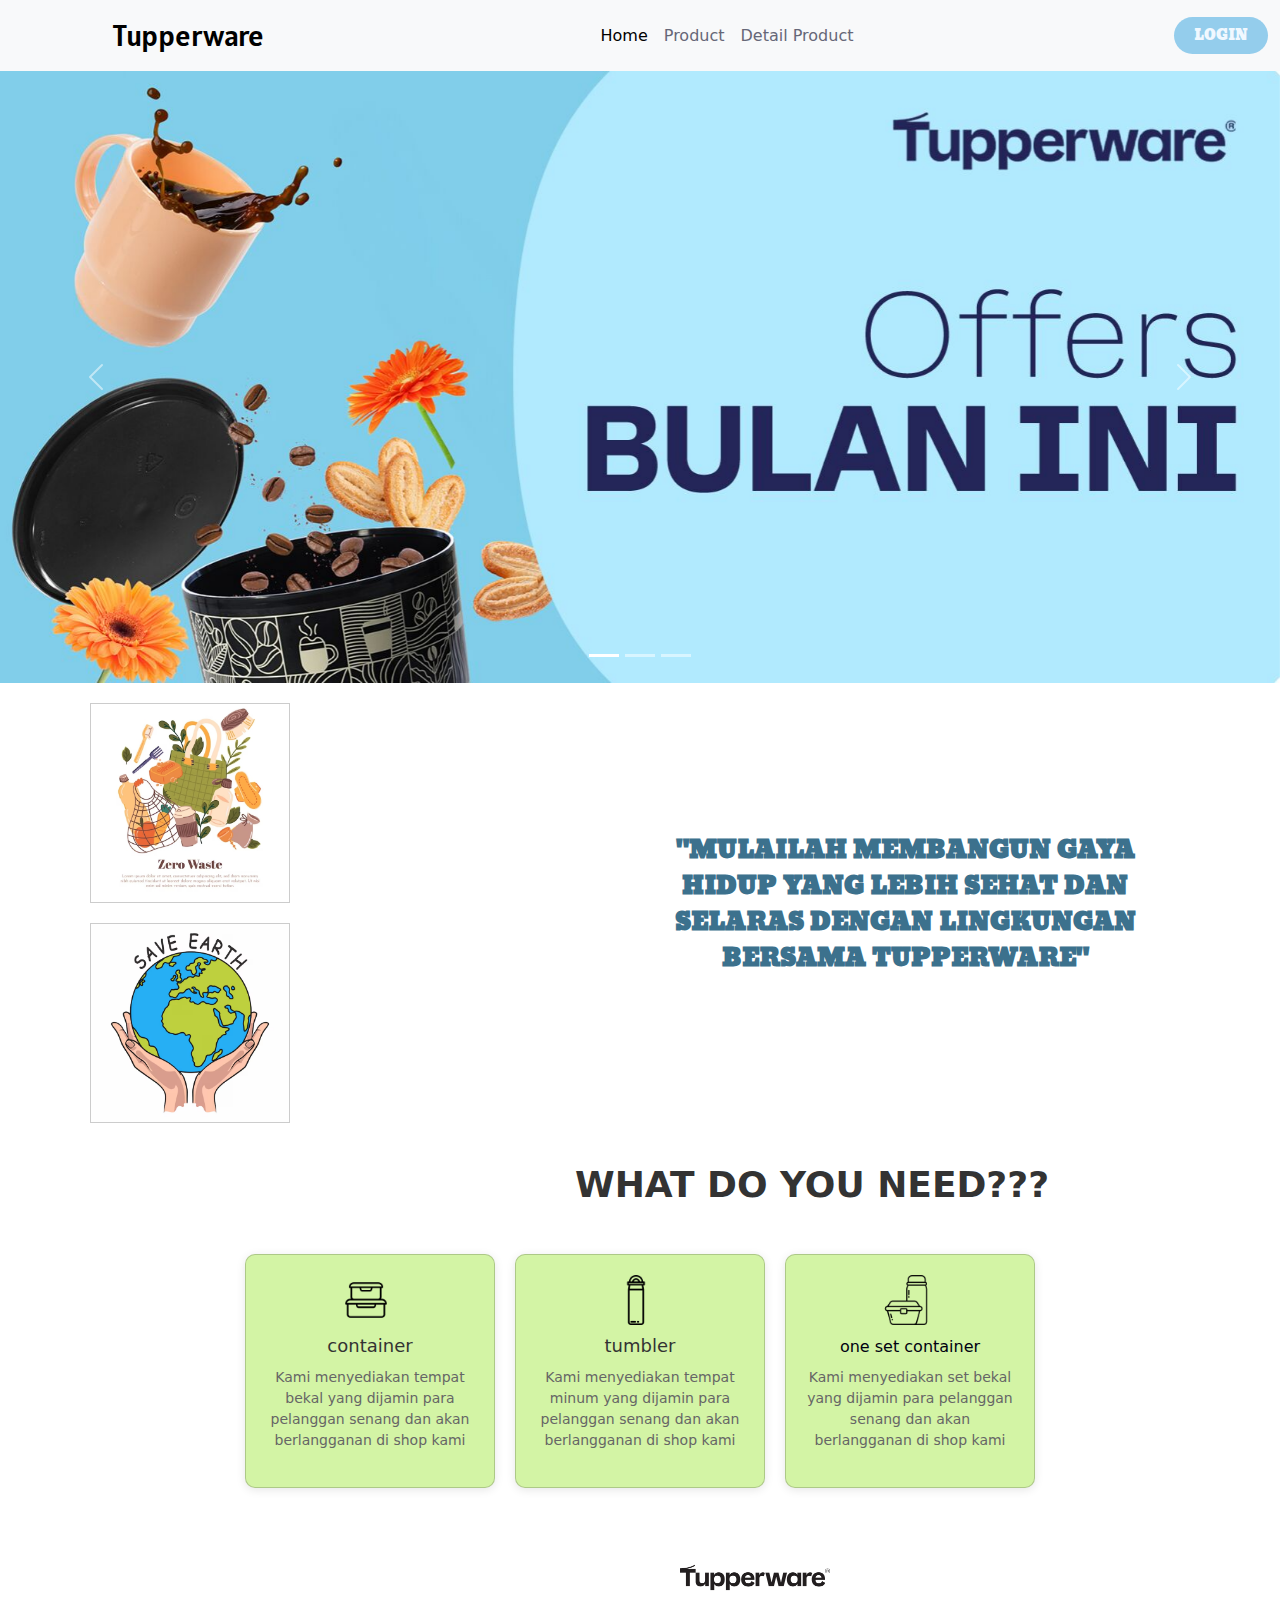
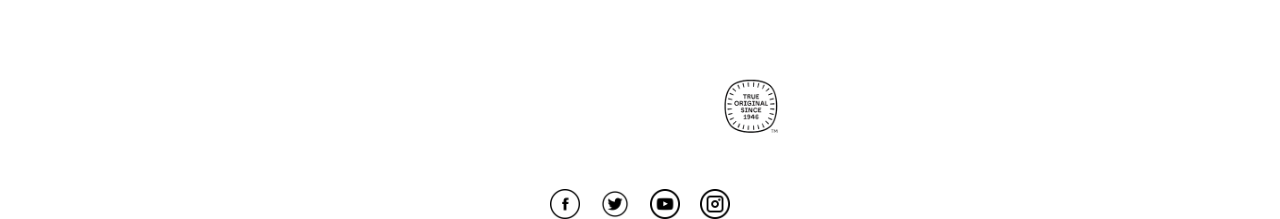
<file: index.html>
<!DOCTYPE html>
<html lang="en">

<head>
  <meta charset="UTF-8">
  <meta name="viewport" content="width=device-width, initial-scale=1.0">
  <title>TUPPERWARE</title>

  <link href="https://cdn.jsdelivr.net/npm/bootstrap@5.3.3/dist/css/bootstrap.min.css" rel="stylesheet"
    integrity="sha384-QWTKZyjpPEjISv5WaRU9OFeRpok6YctnYmDr5pNlyT2bRjXh0JMhjY6hW+ALEwIH" crossorigin="anonymous">
  <script src="https://cdn.jsdelivr.net/npm/@popperjs/core@2.11.8/dist/umd/popper.min.js"
    integrity="sha384-I7E8VVD/ismYTF4hNIPjVp/Zjvgyol6VFvRkX/vR+Vc4jQkC+hVqc2pM8ODewa9r"
    crossorigin="anonymous"></script>
  <script src="https://cdn.jsdelivr.net/npm/bootstrap@5.3.3/dist/js/bootstrap.min.js"
    integrity="sha384-0pUGZvbkm6XF6gxjEnlmuGrJXVbNuzT9qBBavbLwCsOGabYfZo0T0to5eqruptLy"
    crossorigin="anonymous"></script>
  <link rel="stylesheet" href="style.css">
  <link rel="preconnect" href="https://fonts.googleapis.com">
  <link rel="preconnect" href="https://fonts.googleapis.com">
  <link rel="preconnect" href="https://fonts.gstatic.com" crossorigin>
  <link href="https://fonts.googleapis.com/css2?family=Moul&display=swap" rel="stylesheet">
  
  <link href="style.css" rel="">
</head>

<body>

  <!-- Navbar -->
  <nav class="navbar navbar-expand-lg bg-body-tertiary">
    <div class="container-fluid">
      <a class="navbar-brand" href="index.html">Tupperware</a> <!-- Logo di kiri -->
      <div class="d-flex flex-column align-items-center w-100">
        <button class="navbar-toggler" type="button" data-bs-toggle="collapse" data-bs-target="#navbarSupportedContent" aria-controls="navbarSupportedContent" aria-expanded="false" aria-label="Toggle navigation">
          <span class="navbar-toggler-icon"></span>
        </button>
        <div class="collapse navbar-collapse justify-content-center" id="navbarSupportedContent">
          <ul class="navbar-nav mb-2 mb-lg-0">
            <li class="nav-item">
              <a class="nav-link active" aria-current="page" href="index.html">Home</a>
            </li>
            <li class="nav-item">
              <a class="nav-link" href="TupperwareShop.html">Product</a>
            </li>
            <li class="nav-item">
              <a class="nav-link" href="detailbarang.html">Detail Product</a>
            </li>
          </ul>
        </div>
      </div>
      <a href="Login.html" class="login-button moul-regular">LOGIN</a>
      <button class="navbar-toggler" type="button" data-bs-toggle="offcanvas" data-bs-target="#offcanvasNavbar"
        aria-controls="offcanvasNavbar" aria-label="Toggle navigation">
        <span class="navbar-toggler-icon"></span>
      </button>
    </div>
  </nav>
  <!-- End Navbar -->

  <!-- Picture  -->
  <div id="carouselExampleIndicators" class="carousel slide">
        <div class="carousel-indicators">
          <button type="button" data-bs-target="#carouselExampleIndicators" data-bs-slide-to="0" class="active" aria-current="true" aria-label="Slide 1"></button>
          <button type="button" data-bs-target="#carouselExampleIndicators" data-bs-slide-to="1" aria-label="Slide 2"></button>
          <button type="button" data-bs-target="#carouselExampleIndicators" data-bs-slide-to="2" aria-label="Slide 3"></button>
        </div>
        <div class="carousel-inner">
          <div class="carousel-item active">
            <img src="ASSETS/img/gambar1.jpg" class="d-block w-100" alt="...">
          </div>
          <div class="carousel-item">
            <img src="ASSETS/img/gambar2.jpg" class="d-block w-100" alt="...">
          </div>
          <div class="carousel-item">
            <img src="ASSETS/img/gambar3.jpg" class="d-block w-100" alt="...">
          </div>
        </div>
        <button class="carousel-control-prev" type="button" data-bs-target="#carouselExampleIndicators" data-bs-slide="prev">
          <span class="carousel-control-prev-icon" aria-hidden="true"></span>
          <span class="visually-hidden">Previous</span>
        </button>
        <button class="carousel-control-next" type="button" data-bs-target="#carouselExampleIndicators" data-bs-slide="next">
          <span class="carousel-control-next-icon" aria-hidden="true"></span>
          <span class="visually-hidden">Next</span>
        </button>
  </div>
  <!--End Picture -->

  <!-- gambar -->
  <div class="container">
    <div class="image-section">
        <img src="ASSETS/img/picture.jpg" alt="Image" class="image">
        <img src="ASSETS/img/picture2.avif" alt="Image" class="image">
    </div>
    <div class="text-section">
        <p>"MULAILAH MEMBANGUN GAYA HIDUP YANG LEBIH SEHAT DAN SELARAS DENGAN LINGKUNGAN BERSAMA TUPPERWARE"</p>
    </div>
</div>
  <!-- end gambar -->

<!-- card -->
<div class="header mb-5">
  <h1>WHAT DO YOU NEED???</h1>
</div>

<div class="cards-container">
  <div class="card">
      <img src="ASSETS/img/food-container.png" alt="container icon">
      <h3>container</h3>
      <p>Kami menyediakan tempat bekal yang dijamin para pelanggan senang dan akan berlangganan di shop kami</p>
  </div>

  <div class="card">
      <img src="ASSETS/img/tumbler.png" alt="tumbler icon">
      <h3>tumbler</h3>
      <p>Kami menyediakan tempat minum yang dijamin para pelanggan senang dan akan berlangganan di shop kami</p>
  </div>

  <div class="card">
      <img src="ASSETS/img/lunch.png" alt="one set container icon">
      <a class="nav-link active mb-2" aria-current="page" href="TupperwareShop.html">one set container</a>
      <p>Kami menyediakan set bekal yang dijamin para pelanggan senang dan akan berlangganan di shop kami</p>
  </div>
</div>

<div class="tupperware-section">
  <img src="ASSETS/img/logo tupper.png" img="Tupperware Logo" class="tupperware-logo">
</div>

<div class="tupperware-section">
  <img src="ASSETS/img/ori_htm_-removebg-preview.png" img="Tupperware Stamp" class="tupperware-stamp">
</div>

<div class="social-icons">
  <img src="ASSETS/img/fb(htm).png" alt="Facebook">
  <img src="ASSETS/img/tw(htm).png" alt="Twitter">
  <img src="ASSETS/img/yt(htm).png" alt="YouTube">
  <img src="ASSETS/img/ig(htm).png" alt="Instagram">
</div>
<!-- end card -->
  


      <script src="https://cdn.jsdelivr.net/npm/bootstrap@5.3.3/dist/js/bootstrap.bundle.min.js"
          integrity="sha384-YvpcrYf0tY3lHB60NNkmXc5s9fDVZLESaAA55NDzOxhy9GkcIdslK1eN7N6jIeHz"
          crossorigin="anonymous"></script>
</body>

</html>
</file>
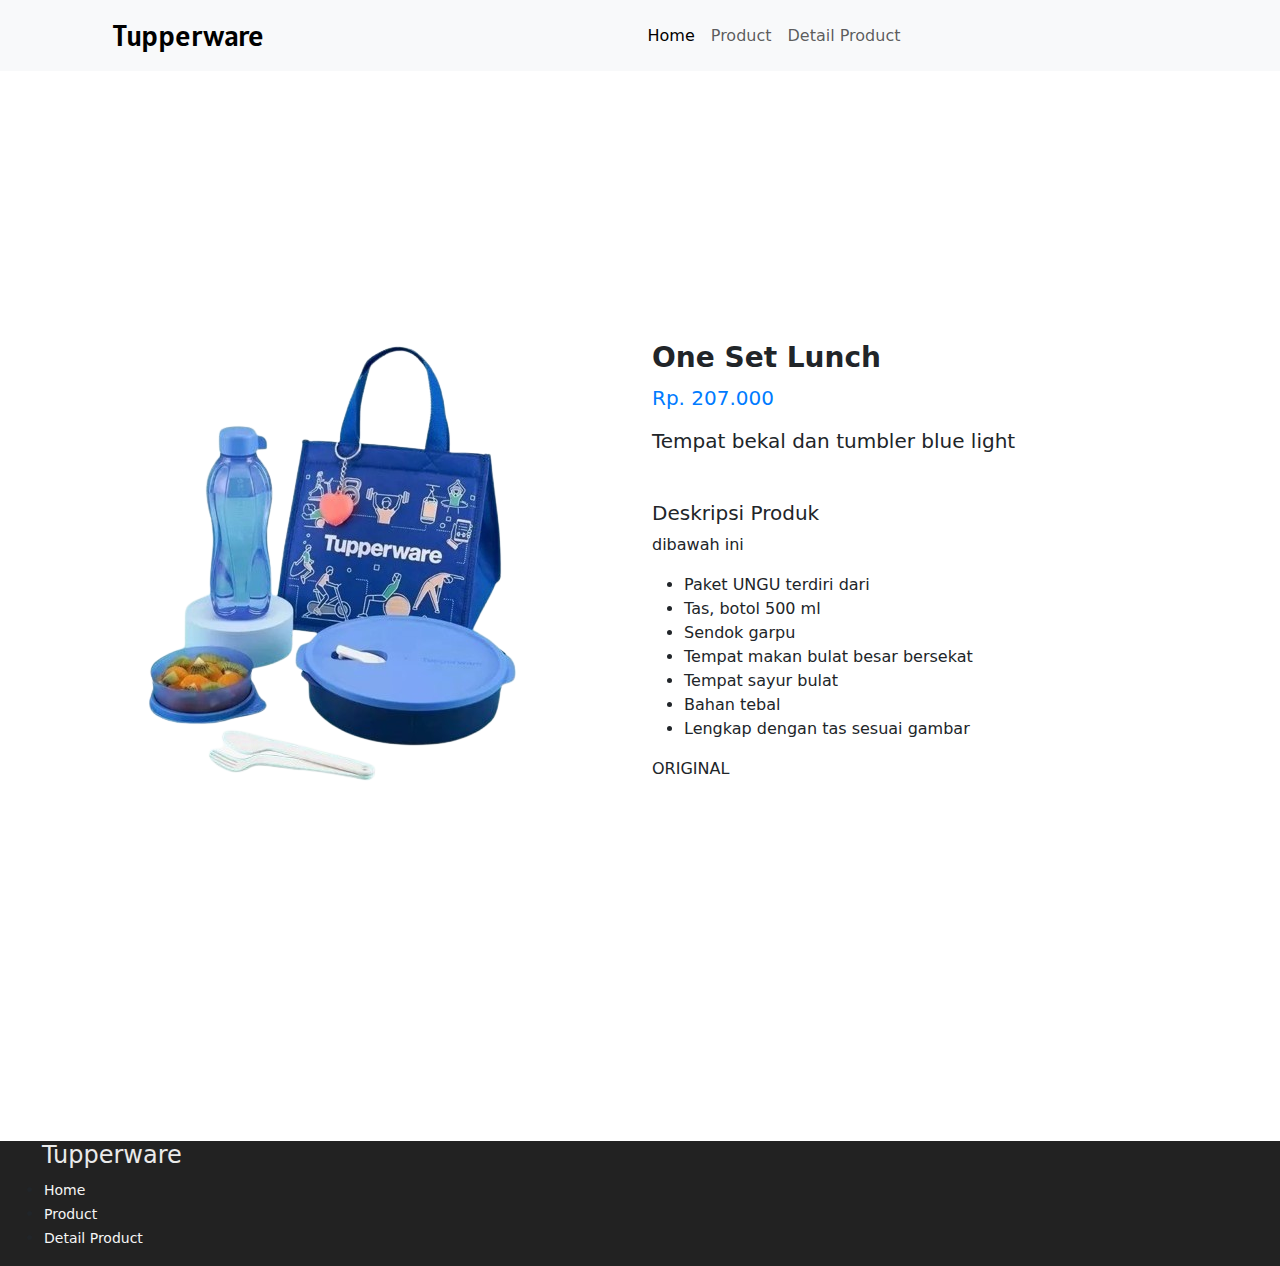
<file: detailbarang.html>
<!DOCTYPE html>
<html lang="en">
<head>
    <meta charset="UTF-8">
    <meta name="viewport" content="width=device-width, initial-scale=1.0">
    <title>Tupperware One Set Lunch</title>
    <link href="https://cdn.jsdelivr.net/npm/bootstrap@5.3.0/dist/css/bootstrap.min.css" rel="stylesheet">
    <link rel="stylesheet" href="detailbarang.css">
</head>
<body>
    <nav class="navbar navbar-expand-lg bg-body-tertiary">
        <div class="container-fluid ">
          <a class="navbar-brand" href="index.html">Tupperware</a> <!-- Logo di kiri -->
          <div class="d-flex flex-column align-items-center w-100">
            <button class="navbar-toggler" type="button" data-bs-toggle="collapse" data-bs-target="#navbarSupportedContent" aria-controls="navbarSupportedContent" aria-expanded="false" aria-label="Toggle navigation">
              <span class="navbar-toggler-icon"></span>
            </button>
            <div class="collapse navbar-collapse justify-content-center" id="navbarSupportedContent">
              <ul class="navbar-nav mb-2 mb-lg-0">
                <li class="nav-item">
                  <a class="nav-link active" aria-current="page" href="index.html">Home</a>
                </li>
                <li class="nav-item">
                  <a class="nav-link" href="TupperwareShop.html">Product</a>
                </li>
                <li class="nav-item">
                  <a class="nav-link" href="detailbarang.html">Detail Product</a>
                </li>
              </ul>
            </div>
          </div>
        </div>
      </nav>


    <div class="container">
        <div class="row" style="margin-top: 30vh;">
            <div class="col-md-6">
                <img src="ASSETS/img/detailbarang.png" alt="One Set Lunch" class="img-fluid rounded">
            </div>
            <div class="col-md-6">
                <h1 class="product-title">One Set Lunch</h1>
                <p class="product-price">Rp. 207.000</p>
                <h5 class="product mb-5">Tempat bekal dan tumbler blue light</h5>
                
                <h5>Deskripsi Produk</h5>
                <p>dibawah ini</p>
                <ul>
                    <li>Paket UNGU terdiri dari</li>
                    <li>Tas, botol 500 ml</li>
                    <li>Sendok garpu</li>
                    <li>Tempat makan bulat besar bersekat</li>
                    <li>Tempat sayur bulat</li>
                    <li>Bahan tebal</li>
                    <li>Lengkap dengan tas sesuai gambar</li>
                </ul>
                <p>ORIGINAL</p>
            </div>
        </div>
    </div>

    
    <!-- Footer -->
    <footer>
        <div class="container-fluid">
            <div class="row">
                <div class="col-md-3 footer text-start" id="tupper">
                    <h4>Tupperware</h4>
                </div>
            <div>
                <ul >
                    <li>
                    <a href="index.html" style="text-decoration: none; color: whitesmoke;" >Home</a>
                    </li>
                    <li>
                    <a href="TupperwareShop.html" style="text-decoration: none; color: whitesmoke;">Product</a>
                    </li>
                    <li>
                    <a href="detailbarang.html" style="text-decoration: none; color: whitesmoke;">Detail Product</a>
                    </li>
                </ul>
            </div>
            </div>
        </div>
    </footer>
    <!-- End Footer -->

    <script src="https://cdn.jsdelivr.net/npm/bootstrap@5.3.0/dist/js/bootstrap.bundle.min.js"></script>
</body>
</html>
</file>
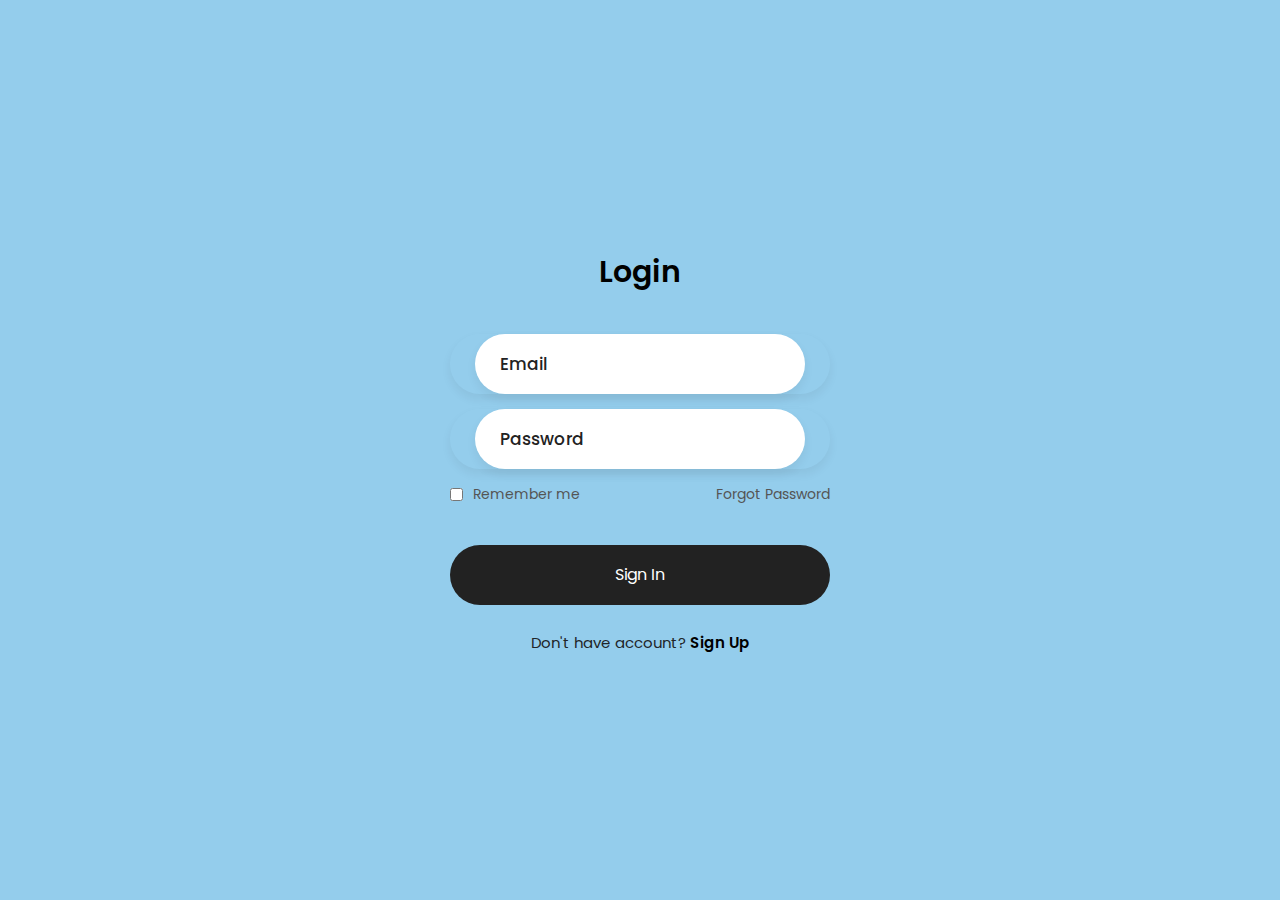
<file: Login.html>
<!DOCTYPE html>
<html lang="en">

<head>
    <meta charset="UTF-8">
    <meta name="viewport" content="width=device-width, initial-scale=1.0">
    <link href="https://cdn.jsdelivr.net/npm/bootstrap@5.3.3/dist/css/bootstrap.min.css" rel="stylesheet"
        integrity="sha384-QWTKZyjpPEjISv5WaRU9OFeRpok6YctnYmDr5pNlyT2bRjXh0JMhjY6hW+ALEwIH" crossorigin="anonymous">
    <script src="https://cdn.jsdelivr.net/npm/bootstrap@5.3.3/dist/js/bootstrap.bundle.min.js"
        integrity="sha384-YvpcrYf0tY3lHB60NNkmXc5s9fDVZLESaAA55NDzOxhy9GkcIdslK1eN7N6jIeHz"
        crossorigin="anonymous"></script>
    <title>Login</title>
    <link href="Login.css" rel="stylesheet">
</head>

<body>
  <div class="login-box">
    <div class="login-header">
        <header>Login</header>
    </div>
    <div class="input-box">
        <input type="text" class="input-field" placeholder="Email" autocomplete="off" required>
    </div>

    <div class="input-box">
        <input type="password" class="input-field" placeholder="Password" autocomplete="off" required>
    </div>
    <div class="forgot">
        <section>
            <input type="checkbox" id="check">
            <label for="check">Remember me</label>
        </section>
        <section>
            <a href="#">Forgot Password</a>
        </section>
    </div>
    <div class="input-submit">
        <button class="submit-btn" id="submit"></button>
        <label for="submit">Sign In</label>
    </div>
    <div class="sign-up-link">
        <p>Don't have account? <a href="#">Sign Up</a></p>
    </div>
</div>
</body>
</file>
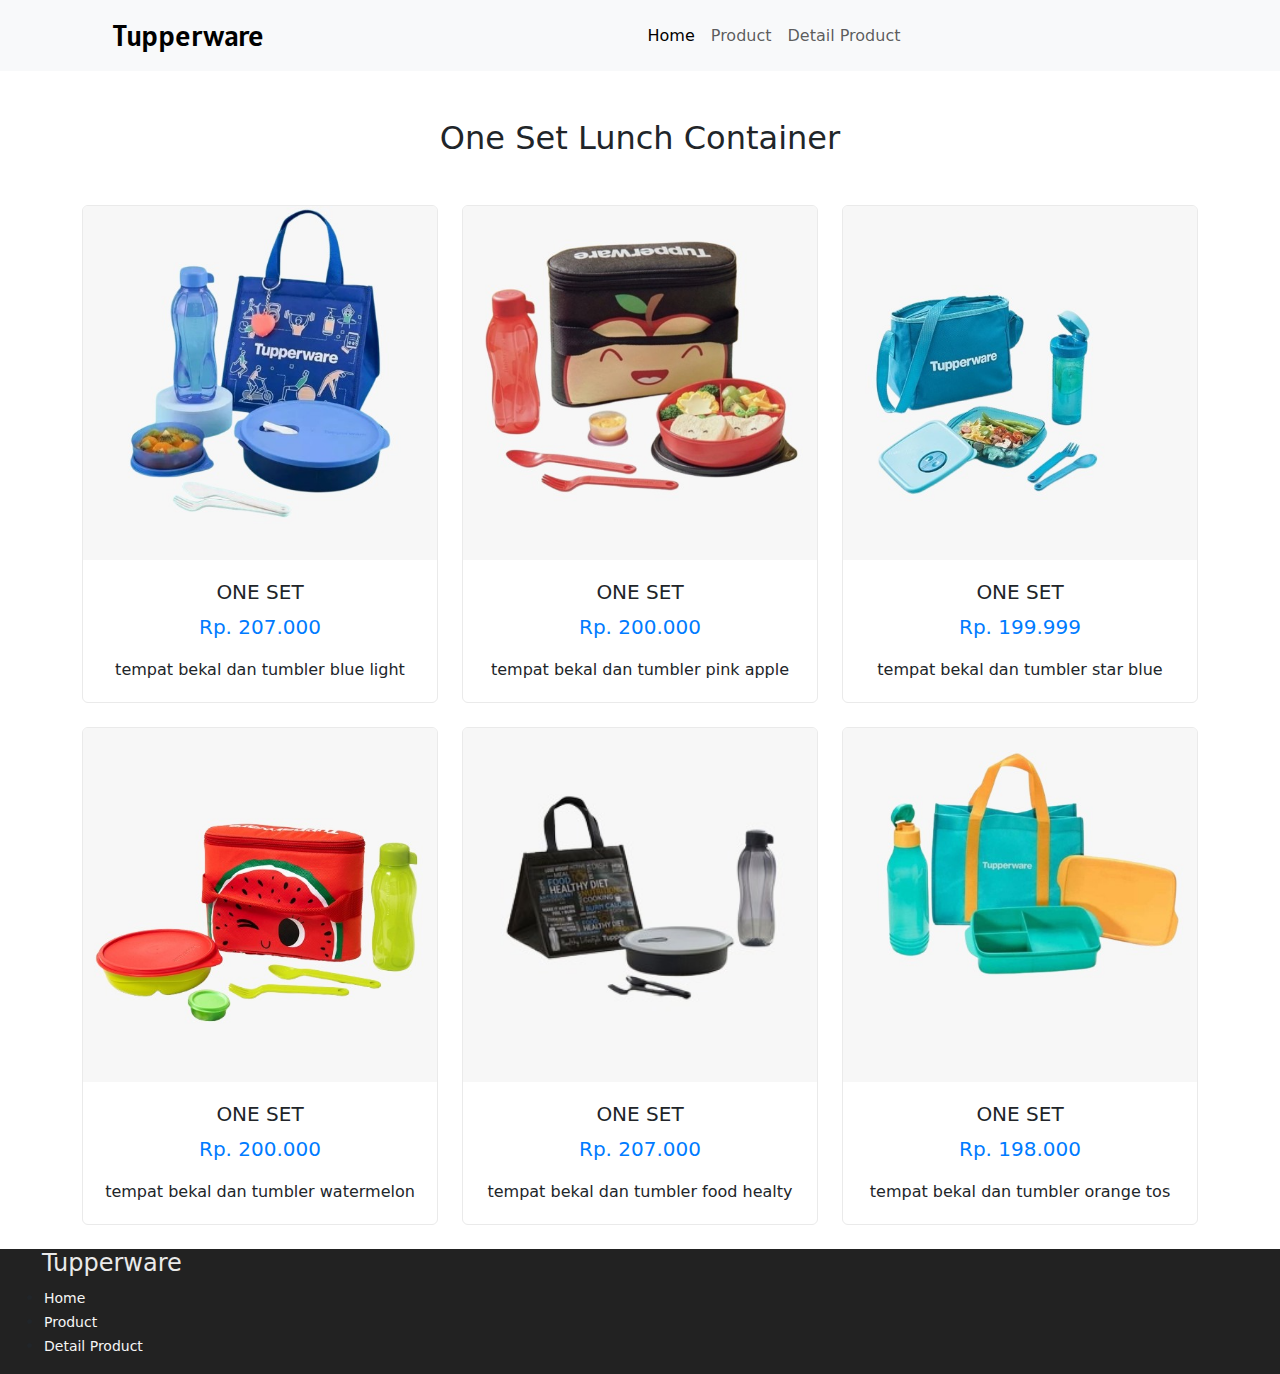
<file: TupperwareShop.html>
<!DOCTYPE html>
<html lang="en">
<head>
    <meta charset="UTF-8">
    <meta name="viewport" content="width=device-width, initial-scale=1.0">
    <title>Tupperware Shop</title>
    <!-- Bootstrap CSS -->
    <link href="https://cdn.jsdelivr.net/npm/bootstrap@5.3.0-alpha1/dist/css/bootstrap.min.css" rel="stylesheet">
    <!-- Custom CSS -->
    <link rel="stylesheet" href="TupperwareShop.css">
</head>
<body>

    <!-- Navbar -->
    <nav class="navbar navbar-expand-lg bg-body-tertiary">
        <div class="container-fluid ">
          <a class="navbar-brand" href="index.html">Tupperware</a> <!-- Logo di kiri -->
          <div class="d-flex flex-column align-items-center w-100">
            <button class="navbar-toggler" type="button" data-bs-toggle="collapse" data-bs-target="#navbarSupportedContent" aria-controls="navbarSupportedContent" aria-expanded="false" aria-label="Toggle navigation">
              <span class="navbar-toggler-icon"></span>
            </button>
            <div class="collapse navbar-collapse justify-content-center" id="navbarSupportedContent">
              <ul class="navbar-nav mb-2 mb-lg-0">
                <li class="nav-item">
                  <a class="nav-link active" aria-current="page" href="index.html">Home</a>
                </li>
                <li class="nav-item">
                  <a class="nav-link" href="TupperwareShop.html">Product</a>
                </li>
                <li class="nav-item">
                  <a class="nav-link" href="detailbarang.html">Detail Product</a>
                </li>
              </ul>
            </div>
          </div>
        </div>
      </nav>
      <!-- End Navbar -->

    <!-- Main Content -->
    <div class="container mt-5">
        <div class="row">
        <div class="col-12">

            <h2 class="text-center mb-5">One Set Lunch Container</h2>
        </div>
            <!-- Product Card -->
            <div class="col-md-4 mb-4">
                <div class="card h-100">
                    <img src="ASSETS/img/oneset5.jpeg" class="card-img-top" alt="Product 5">
                    <div class="card-body text-center">
                        <h5 class="card-title"><a class="nav-link active mb-2" aria-current="page" href="detailbarang.html">ONE SET</a></h5>
                        <p class="product-price">Rp. 207.000</p>
                        <p class="card-text">tempat bekal dan tumbler blue light</p>
                        
                        
                    </div>
                </div>
            </div>
            <!-- Repeat Product Cards for Other Items -->
            <div class="col-md-4 mb-4">
                <div class="card h-100">
                    <img src="ASSETS/img/oneset2.jpeg" class="card-img-top" alt="Product 2">
                    <div class="card-body text-center">
                        <h5 class="card-title">ONE SET</h5>
                        <p class="product-price">Rp. 200.000</p>
                        <p class="card-text">tempat bekal dan tumbler pink apple</p>
                       
                        
                    </div>
                </div>
            </div>
            <div class="col-md-4 mb-4">
                <div class="card h-100">
                    <img src="ASSETS/img/oneset3.jpeg" class="card-img-top" alt="Product 3">
                    <div class="card-body text-center">
                        <h5 class="card-title">ONE SET</h5>
                        <p class="product-price">Rp. 199.999</p>
                        <p class="card-text">tempat bekal dan tumbler star blue</p>
                        
                        
                    </div>
                </div>
            </div>
            <!-- Additional Product Rows -->
            <div class="col-md-4 mb-4">
                <div class="card h-100">
                    <img src="ASSETS/img/oneset4.jpeg" class="card-img-top" alt="Product 4">
                    <div class="card-body text-center">
                        <h5 class="card-title">ONE SET</h5>
                        <p class="product-price">Rp. 200.000</p>
                        <p class="card-text">tempat bekal dan tumbler watermelon</p>
                        
                        
                    </div>
                </div>
            </div>
            <div class="col-md-4 mb-4">
                <div class="card h-100">
                    <img src="ASSETS/img/oneset1.jpeg" class="card-img-top" alt="Product 1">
                    <div class="card-body text-center">
                        <h5 class="card-title">ONE SET</h5>
                        <p class="product-price">Rp. 207.000</p>
                        <p class="card-text">tempat bekal dan tumbler food healty</p>
                        
                        
                    </div>
                </div>
            </div>
            <div class="col-md-4 mb-4">
                <div class="card h-100">
                    <img src="ASSETS/img/oneset6.jpeg" class="card-img-top" alt="Product 6">
                    <div class="card-body text-center">
                        <h5 class="card-title">ONE SET</h5>
                        <p class="product-price">Rp. 198.000</p>
                        <p class="card-text">tempat bekal dan tumbler orange tos</p>
                        
                        
                    </div>
                </div>
            </div>
        </div>
    </div>

    <!-- Footer -->
    <footer>
        <div class="container-fluid">
            <div class="row">
                <div class="col-md-3 footer text-start" id="tupper">
                    <h4>Tupperware</h4>
                </div>
            <div>
                <ul >
                    <li>
                    <a href="index.html" style="text-decoration: none; color: whitesmoke;" >Home</a>
                    </li>
                    <li>
                    <a href="TupperwareShop.html" style="text-decoration: none; color: whitesmoke;">Product</a>
                    </li>
                    <li>
                    <a href="detailbarang.html" style="text-decoration: none; color: whitesmoke;">Detail Product</a>
                    </li>
                </ul>
            </div>
            </div>
        </div>
    </footer>
    <!-- End Footer -->



    <!-- Bootstrap JS -->
    <script src="https://cdn.jsdelivr.net/npm/bootstrap@5.3.0-alpha1/dist/js/bootstrap.bundle.min.js"></script>
</body>
</html>
</file>
<file: style.css>
@import url('https://fonts.googleapis.com/css2?family=Alatsi&display=swap');

.navbar-brand {
    font-family: "Alatsi", sans-serif;
    font-weight: 400;
    font-style: bold;
    padding-left: 100px;
    font-size: 30px;
  }
  

.moul-regular {
    font-family: "Moul", serif;
    font-weight: 400;
    font-style: normal;
  }


.login-button.moul-regular {
  background-color: #94CDEC;
  color: aliceblue;
  font-size: 14px;
  padding: 8px 20px;
  border-radius: 50px;
  text-decoration: none;
  transition: 0.3s background-color;
}

.login-button.moul-regular:hover {
  background-color: aqua;
}

.nav-link {
  color: #666777;
  font-weight: 500;
  
}

.nav-link:hover, .nav-link.active {
  color: #001;
  
}

.container {
    display: flex;
    flex-direction: row;
    align-items: center;
}

.image-container {
    display: flex;
    flex-direction: column;
    align-items: center;
    margin-right: 50px;
}

.float-image {
    width: 250px;
    margin-bottom: 10px;
    border: 2px solid #ddd;
    border-radius: 5px;
}

.container {
  display: flex;
  justify-content: space-between;
  align-items: center;
  padding: 20px;
}

.image-section {
  flex: 1;
  display: flex;
  flex-direction: column;
  gap: 20px;
}

.image {
  width: 200px;
  height: auto;
  border: 1px solid #ccc;
}

.text-section {
  flex: 1;
  text-align: center;
  padding: 0 20px;
  
}

.text-section p {
  font-size: 24px;
  font-weight: bold;
  color: #3C718D;
  font-family: 'Moul', serif;
}


.header {
    margin: 20px 0;
}

.header h1 {
    font-size: 36px;
    font-weight: bold;
    color: #333;
    margin-left: 575px;
}

.cards-container {
    display: flex;
    justify-content: center;
    gap: 20px;
    margin: 20px 0;
}

.card {
    background-color: #D3F4A5;
    border-radius: 10px;
    padding: 20px;
    width: 250px;
    box-shadow: 0px 2px 10px rgba(0, 0, 0, 0.1);
    text-align: center;
}

.card img {
    width: 50px;
    height: 50px;
    margin-bottom: 10px;
    margin-left: 75px;
}

.card h3 {
    font-size: 18px;
    margin-bottom: 10px;
    color: #333;
}

.card p {
    font-size: 14px;
    color: #666;
}

.tupperware-section {
  display: flex;
  flex-direction: row;
  align-items: center;
  margin-left: 650px;
}

.tupperware-logo {
    width: 150px;
    margin: 30px ;
}

.tupperware-stamp {
    width: 100px;
    margin: 30px;
    margin-left: 52px;
}

.social-icons {
    display: flex;
    justify-content: center;
    gap: 20px;
    margin-top: 20px;
}

.social-icons img {
    width: 30px;
    height: 30px;
}
</file>
<file: detailbarang.css>
@import url('https://fonts.googleapis.com/css2?family=Alatsi&display=swap');

.navbar-brand {
    font-family: "Alatsi", sans-serif;
    font-weight: 400;
    font-style: bold;
    padding-left: 100px;
    font-size: 30px;
  }

  .navbar-brand img {
    max-width: 150px;
}

.product-title {
    font-size: 1.75rem;
    font-weight: bold;
    margin-bottom: 0.5rem;
}

.product-price {
    font-size: 1.25rem;
    color: #007bff;
    margin-bottom: 1rem;
}

.quantity-selector button {
    width: 40px;
    height: 40px;
}

footer {
    background-color: #222;
    margin-top: 300px;
}

footer p, footer a {
    margin: 0;
    padding: 0;
    font-size: 14px;
}

footer .social-icons i {
    font-size: 2px;
}

.footer.text-start {
    color: #eaeaea;
    margin-left: 30px;
}
</file>
<file: Login.css>
@import url('https://fonts.googleapis.com/css2?family=Aboreto&family=Open+Sans:ital,wght@0,300..800;1,300..800&family=Poltawski+Nowy:ital,wght@0,400..700;1,400..700&family=Poppins:ital,wght@0,100;0,200;0,300;0,400;0,500;0,600;0,700;0,800;0,900;1,100;1,200;1,300;1,400;1,500;1,600;1,700;1,800;1,900&display=swap');

 /* Mengatur body agar form berada di tengah */
 *{
    margin: 0;
    padding: 0;
    box-sizing: border-box;
    font-family: 'poppins', sans-serif  ;
}

body {
    display: flex;
    justify-content: center;
    align-items: center;
    min-height: 100vh;
    background: #94CDEC;
}

.login-box {
    display: flex;
    justify-content: center;
    flex-direction: column;
    width: 440px;
    height: 480px;
    padding: 30px;
}

.login-header {
    text-align: center;
    margin: 20px 0 40px 0;
}

.login-header header{
    color: #000000;
    font-size: 30px;
    font-weight: 600;
}

.input-box, .input-field {
    width: 100%;
    height: 60px;
    font-size: 17px;
    padding: 0 25px;
    margin-bottom: 15px;
    border-radius: 30px;
    border: none;
    box-shadow: 0px 5px 10px 1px rgba(0,0,0, 0.05);
    outline: none;
    transition: .3s;
}

::placeholder{
    font-weight: 500;
    color: #222;
}

.input-field:focus{
    width: 105%;
}

.forgot{
    display: flex;
    justify-content: space-between;
    margin-bottom: 40px;
}

section{
    display: flex;
    align-items: center;
    font-size: 14px;
    color: #555;
}

#check{
    margin-right: 10px;
}

a{
    text-decoration: none;
}

a:hover{
    text-decoration: underline;
}
section a{
    color: #555 ;
}

.input-submit{
    position: relative;
}

.submit-btn{
    width: 100%;
    height: 60px;
    background: #222;
    border: none;
    border-radius: 30px;
    cursor: pointer;
    transition: .3s;
}

.input-submit label{
    position: absolute;
    top: 45%;
    left: 50%;
    color: #fff;
    -webkit-transform: translate(-50%, -50%) ;
    -ms-transform: translate(-50%, -50%);
    transform: translate(-50%, -50%);
    cursor: pointer;
}

.submit-btn:hover{
    background: #000;
    transform: scale(1.05,1);
}

.sign-up-link{
    text-align: center;
    font-size: 15px;
    margin-top: 20px;
}

.sign-up-link a{
    color: #000;
    font-weight: 600;

}

.skip{
   justify-content: center;
   margin-top: 20px;
}
</file>
<file: TupperwareShop.css>
@import url('https://fonts.googleapis.com/css2?family=Alatsi&display=swap');

.navbar-brand {
    font-family: "Alatsi", sans-serif;
    font-weight: 400;
    font-style: bold;
    padding-left: 100px;
    font-size: 30px;
  }

.navbar-brand img {
    max-width: 150px;
}

.product-price {
    font-size: 1.25rem;
    color: #007bff;
    margin-bottom: 1rem;
}

.card {
    border: 1px solid #eaeaea;
}

.card-body {
    padding: 20px;
}

.btn-success {
    background-color: #D5ED9F;
  color: rgb(17, 18, 19);
  font-size: 14px;
  padding: 8px 20px;
  border-radius: 50px;
  text-decoration: none;
  transition: 0.3s background-color;
}

footer {
    background-color: #222;
}

footer p, footer a {
    margin: 0;
    padding: 0;
    font-size: 14px;
}

footer .social-icons i {
    font-size: 2px;
}

.footer.text-start {
    color: #eaeaea;
    margin-left: 30px;
}
</file>
